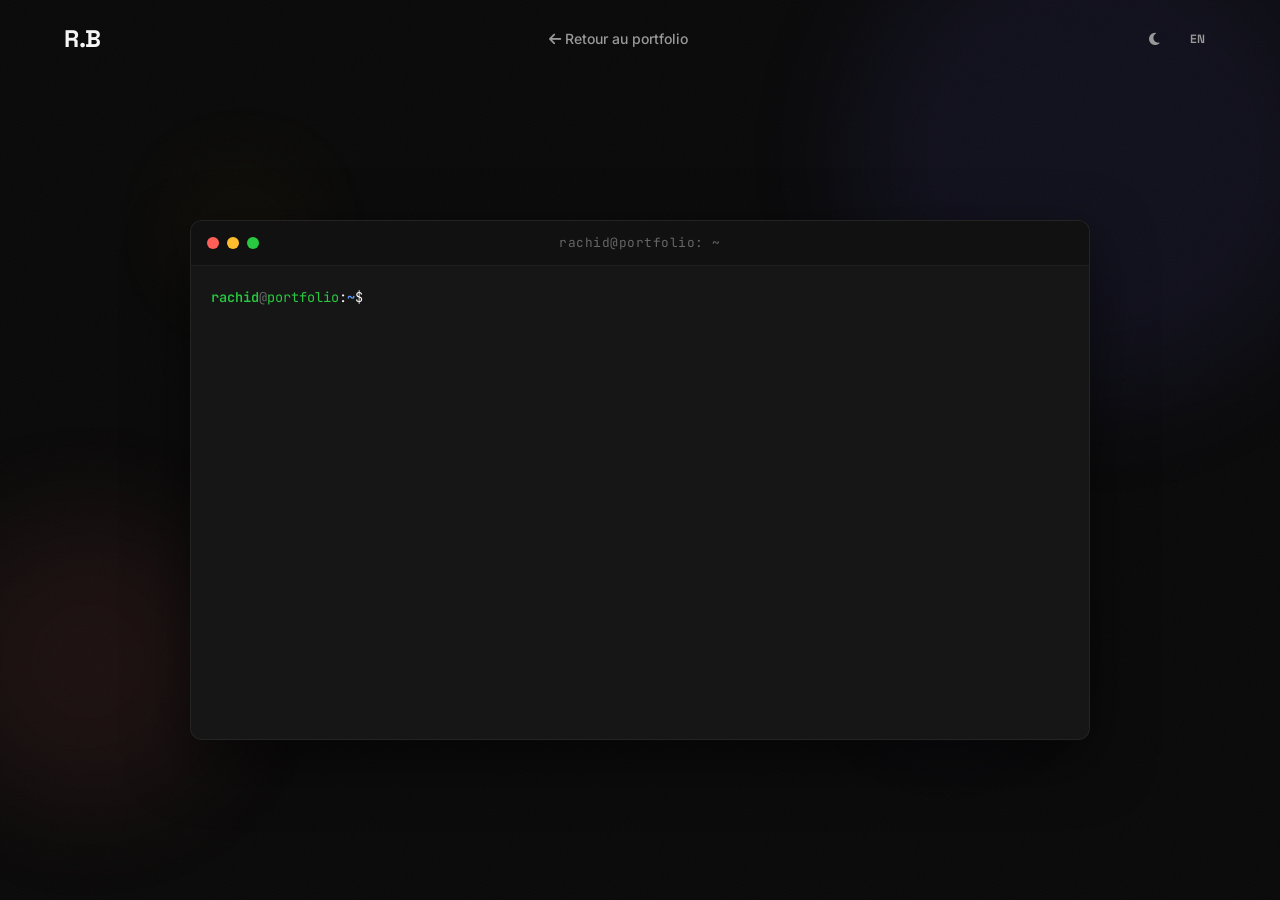
<file: terminal.html>
<!DOCTYPE html>
<html lang="fr" data-theme="dark">
<head>
  <meta charset="UTF-8" />
  <meta name="viewport" content="width=device-width, initial-scale=1.0" />
  <script>
    (function() {
      var t = localStorage.getItem('theme');
      if (t) document.documentElement.setAttribute('data-theme', t);
    })();
  </script>
  <title>Rachid Benakmoume - Terminal</title>
  <meta name="description" content="Rachid Benakmoume - Interactive Terminal Portfolio" />

  <!-- Favicon -->
  <link rel="icon" type="image/svg+xml" href="assets/favicon.svg" />

  <!-- Fonts -->
  <link rel="preconnect" href="https://fonts.googleapis.com" />
  <link rel="preconnect" href="https://fonts.gstatic.com" crossorigin />
  <link href="https://fonts.googleapis.com/css2?family=Inter:wght@300;400;500;600;700&family=Space+Grotesk:wght@400;500;600;700&family=JetBrains+Mono:wght@400;500;600;700&display=swap" rel="stylesheet" />

  <!-- Icons -->
  <link href="https://cdnjs.cloudflare.com/ajax/libs/font-awesome/6.5.1/css/all.min.css" rel="stylesheet" />

  <!-- Styles -->
  <link href="css/main.css" rel="stylesheet" />
  <link href="css/terminal.css" rel="stylesheet" />

  <!-- Data -->
  <script src="js/projects.js"></script>
  <script src="js/translations.js"></script>
</head>
<body>

  <!-- Custom Cursor -->
  <div class="cursor-dot" id="cursorDot"></div>
  <div class="cursor-ring" id="cursorRing"></div>

  <!-- Preloader -->
  <div class="preloader" id="preloader">
    <div class="preloader-inner">
      <div class="preloader-name">R.B</div>
      <div class="preloader-bar">
        <div class="preloader-progress" id="preloaderProgress"></div>
      </div>
      <div class="preloader-counter" id="preloaderCounter">0%</div>
    </div>
  </div>

  <!-- Navigation -->
  <nav class="nav" id="nav">
    <div class="nav-inner">
      <a href="index.html" class="nav-logo">R.B</a>
      <div class="nav-links" id="navLinks">
        <a href="index.html" class="nav-link" data-i18n="terminal_back">
          <i class="fas fa-arrow-left"></i> Retour au portfolio
        </a>
      </div>
      <div class="nav-actions">
        <button class="nav-toggle-btn" id="themeToggle" aria-label="Toggle theme">
          <i class="fas fa-moon"></i>
        </button>
        <button class="nav-toggle-btn" id="langToggle" aria-label="Toggle language">
          <span class="lang-label">EN</span>
        </button>
      </div>
    </div>
  </nav>

  <!-- Terminal Background -->
  <div class="terminal-bg">
    <div class="hero-grain"></div>
    <div class="hero-shapes">
      <div class="shape shape-1"></div>
      <div class="shape shape-2"></div>
      <div class="shape shape-3"></div>
      <div class="shape shape-4"></div>
      <div class="shape shape-5"></div>
    </div>
  </div>

  <!-- Terminal Window -->
  <div class="terminal-wrapper">
    <div class="terminal-window">
      <div class="terminal-titlebar">
        <div class="terminal-dots">
          <span class="dot dot-red"></span>
          <span class="dot dot-yellow"></span>
          <span class="dot dot-green"></span>
        </div>
        <div class="terminal-title">rachid@portfolio: ~</div>
        <div class="terminal-titlebar-spacer"></div>
      </div>
      <div class="terminal-body" id="terminalBody">
        <div id="terminalOutput"></div>
        <div class="terminal-input-line">
          <span class="terminal-prompt">
            <span class="prompt-user">rachid</span><span class="prompt-at">@</span><span class="prompt-host">portfolio</span><span class="prompt-colon">:</span><span class="prompt-path">~</span><span class="prompt-dollar">$</span>
          </span>
          <input type="text" id="terminalInput" class="terminal-input" autofocus autocomplete="off" spellcheck="false" />
        </div>
      </div>
    </div>
  </div>

  <!-- GSAP & Plugins -->
  <script src="https://cdnjs.cloudflare.com/ajax/libs/gsap/3.12.5/gsap.min.js"></script>

  <!-- Terminal JS -->
  <script src="js/terminal.js"></script>
</body>
</html>
</file>
<file: css/main.css>
/* ============================================
   PORTFOLIO — Cinematic Design System
   ============================================ */

/* ---------- CSS Variables ---------- */
:root,
[data-theme="dark"] {
  --bg-primary: #0a0a0a;
  --bg-secondary: #111111;
  --bg-card: #161616;
  --bg-card-hover: #1c1c1c;
  --accent: #6c63ff;
  --accent-hover: #5a52d5;
  --accent-glow: rgba(108, 99, 255, 0.15);
  --text-primary: #f5f5f5;
  --text-secondary: #999999;
  --text-muted: #666666;
  --border: rgba(255, 255, 255, 0.06);
  --border-hover: rgba(255, 255, 255, 0.12);
  --glass: rgba(255, 255, 255, 0.02);
  --shadow: 0 4px 30px rgba(0, 0, 0, 0.4);
  --shadow-lg: 0 20px 60px rgba(0, 0, 0, 0.5);
  --nav-bg: rgba(10, 10, 10, 0.8);
  --grain-opacity: 0.03;
}

[data-theme="light"] {
  --bg-primary: #f8f8f8;
  --bg-secondary: #ffffff;
  --bg-card: #ffffff;
  --bg-card-hover: #f0f0f0;
  --accent: #6c63ff;
  --accent-hover: #5a52d5;
  --accent-glow: rgba(108, 99, 255, 0.1);
  --text-primary: #1a1a1a;
  --text-secondary: #666666;
  --text-muted: #999999;
  --border: rgba(0, 0, 0, 0.06);
  --border-hover: rgba(0, 0, 0, 0.12);
  --glass: rgba(0, 0, 0, 0.02);
  --shadow: 0 4px 30px rgba(0, 0, 0, 0.08);
  --shadow-lg: 0 20px 60px rgba(0, 0, 0, 0.1);
  --nav-bg: rgba(248, 248, 248, 0.85);
  --grain-opacity: 0.02;
}

/* ---------- Reset ---------- */
*,
*::before,
*::after {
  margin: 0;
  padding: 0;
  box-sizing: border-box;
}

html {
  scroll-behavior: auto;
  -webkit-font-smoothing: antialiased;
  -moz-osx-font-smoothing: grayscale;
  overflow-x: hidden;
}

body {
  font-family: 'Inter', -apple-system, BlinkMacSystemFont, sans-serif;
  background: var(--bg-primary);
  color: var(--text-primary);
  line-height: 1.6;
  overflow-x: hidden;
  width: 100%;
  max-width: 100vw;
  transition: background 0.4s ease, color 0.4s ease;
}

a {
  text-decoration: none;
  color: inherit;
}

ul {
  list-style: none;
}

img {
  max-width: 100%;
  display: block;
}

button {
  background: none;
  border: none;
  font-family: inherit;
  color: inherit;
}

input,
textarea {
  font-family: inherit;
}

::selection {
  background: var(--accent);
  color: #fff;
}

/* ---------- Custom Cursor ---------- */
.cursor-dot {
  position: fixed;
  top: 0;
  left: 0;
  width: 6px;
  height: 6px;
  background: var(--accent);
  border-radius: 50%;
  pointer-events: none;
  z-index: 99999;
  transform: translate(-50%, -50%);
  transition: width 0.2s ease, height 0.2s ease, background 0.2s ease, opacity 0.2s ease;
  opacity: 0;
}

.cursor-ring {
  position: fixed;
  top: 0;
  left: 0;
  width: 36px;
  height: 36px;
  border: 1.5px solid var(--accent);
  border-radius: 50%;
  pointer-events: none;
  z-index: 99998;
  transform: translate(-50%, -50%);
  transition: width 0.25s ease, height 0.25s ease, border-color 0.2s ease, opacity 0.3s ease;
  opacity: 0;
}

.cursor-dot.visible,
.cursor-ring.visible {
  opacity: 1;
}

.cursor-dot.hovering {
  width: 12px;
  height: 12px;
  background: var(--accent);
  mix-blend-mode: normal;
}

.cursor-ring.hovering {
  width: 50px;
  height: 50px;
  border-color: var(--accent);
  opacity: 0.4;
}

.cursor-dot.clicking {
  width: 4px;
  height: 4px;
}

.cursor-ring.clicking {
  width: 28px;
  height: 28px;
}

@media (pointer: coarse),
(max-width: 768px) {

  .cursor-dot,
  .cursor-ring {
    display: none !important;
  }
}

/* ---------- Page Transition ---------- */
.page-transition {
  position: fixed;
  inset: 0;
  z-index: 99997;
  pointer-events: none;
  display: flex;
  align-items: center;
  justify-content: center;
}

.page-transition-inner {
  position: absolute;
  inset: 0;
  background: var(--bg-primary);
  transform: scaleY(0);
  transform-origin: bottom;
}

.page-transition-text {
  position: absolute;
  top: 50%;
  left: 50%;
  transform: translate(-50%, -50%);
  font-family: 'Space Grotesk', sans-serif;
  font-size: 2.5rem;
  font-weight: 700;
  color: var(--accent);
  opacity: 0;
  letter-spacing: -0.02em;
}

/* Page enter animation (arriving on page) */
.page-transition.entering .page-transition-inner {
  animation: ptSlideUp 0.6s cubic-bezier(0.76, 0, 0.24, 1) forwards;
}

.page-transition.entering .page-transition-text {
  animation: ptTextFade 0.6s ease 0.1s forwards;
}

@keyframes ptSlideUp {
  0% {
    transform: scaleY(1);
    transform-origin: top;
  }

  100% {
    transform: scaleY(0);
    transform-origin: top;
  }
}

@keyframes ptTextFade {
  0% {
    opacity: 1;
  }

  100% {
    opacity: 0;
  }
}

/* ---------- Typing Cursor ---------- */
.hero-typing-cursor {
  display: inline-block;
  width: 3px;
  height: 1em;
  background: var(--accent);
  margin-left: 4px;
  vertical-align: text-bottom;
  animation: heroTypingBlink 0.7s step-end infinite;
}

@keyframes heroTypingBlink {

  0%,
  100% {
    opacity: 1;
  }

  50% {
    opacity: 0;
  }
}

/* ---------- Konami Easter Egg ---------- */
.konami-overlay {
  position: fixed;
  inset: 0;
  z-index: 99990;
  background: rgba(0, 0, 0, 0.85);
  display: flex;
  align-items: center;
  justify-content: center;
  flex-direction: column;
  opacity: 0;
  pointer-events: none;
  transition: opacity 0.4s ease;
  backdrop-filter: blur(10px);
}

.konami-overlay.active {
  opacity: 1;
  pointer-events: auto;
}

.konami-content {
  text-align: center;
  transform: scale(0.8);
  transition: transform 0.5s cubic-bezier(0.16, 1, 0.3, 1);
}

.konami-overlay.active .konami-content {
  transform: scale(1);
}

.konami-title {
  font-family: 'Space Grotesk', sans-serif;
  font-size: 3rem;
  font-weight: 700;
  color: var(--accent);
  margin-bottom: 1rem;
}

.konami-subtitle {
  font-size: 1.2rem;
  color: var(--text-secondary);
  margin-bottom: 2rem;
}

.konami-gif {
  max-width: 220px;
  max-height: 220px;
  border-radius: 12px;
  margin-bottom: 1.5rem;
  position: relative;
  left: 180px;
}

.konami-close {
  padding: 10px 24px;
  border: 1px solid var(--accent);
  border-radius: 8px;
  color: var(--accent);
  font-family: 'Space Grotesk', sans-serif;
  font-size: 0.9rem;
  cursor: pointer;
  transition: all 0.3s ease;
}

.konami-close:hover {
  background: var(--accent);
  color: #fff;
}

/* Confetti */
.confetti {
  position: fixed;
  width: 10px;
  height: 10px;
  z-index: 99991;
  pointer-events: none;
  border-radius: 2px;
}

@media (max-width: 768px) {
  .konami-title {
    font-size: 2rem;
  }

  .konami-ascii {
    font-size: 0.45rem;
  }
}

/* ---------- Container ---------- */
.container {
  max-width: 1200px;
  margin: 0 auto;
  padding: 0 24px;
}

/* ---------- Preloader ---------- */
.preloader {
  position: fixed;
  inset: 0;
  background: var(--bg-primary);
  z-index: 9998;
  display: flex;
  align-items: center;
  justify-content: center;
  transition: opacity 0.8s cubic-bezier(0.16, 1, 0.3, 1);
}

.preloader-inner {
  text-align: center;
}

.preloader-name {
  font-family: 'Space Grotesk', sans-serif;
  font-size: 3rem;
  font-weight: 700;
  color: var(--text-primary);
  margin-bottom: 2rem;
  letter-spacing: -0.02em;
}

.preloader-bar {
  width: 200px;
  height: 2px;
  background: var(--border);
  border-radius: 2px;
  overflow: hidden;
  margin: 0 auto 1rem;
}

.preloader-progress {
  width: 0%;
  height: 100%;
  background: var(--accent);
  border-radius: 2px;
  transition: width 0.1s linear;
}

.preloader-counter {
  font-family: 'Space Grotesk', sans-serif;
  font-size: 0.875rem;
  color: var(--text-muted);
  font-variant-numeric: tabular-nums;
}

/* ---------- Navigation ---------- */
.nav {
  position: fixed;
  top: 0;
  left: 0;
  right: 0;
  z-index: 1000;
  padding: 1.25rem 0;
  transition: all 0.4s ease;
}

.nav.scrolled {
  background: var(--nav-bg);
  backdrop-filter: blur(20px);
  -webkit-backdrop-filter: blur(20px);
  border-bottom: 1px solid var(--border);
  padding: 0.75rem 0;
}

.nav-inner {
  max-width: 1200px;
  margin: 0 auto;
  padding: 0 24px;
  display: flex;
  align-items: center;
  justify-content: space-between;
}

.nav-logo {
  font-family: 'Space Grotesk', sans-serif;
  font-size: 1.5rem;
  font-weight: 700;
  color: var(--text-primary);
  letter-spacing: -0.02em;
  transition: color 0.3s;
}

.nav-logo:hover {
  color: var(--accent);
}

.nav-links {
  display: flex;
  gap: 2rem;
}

.nav-link {
  font-size: 0.875rem;
  font-weight: 500;
  color: var(--text-secondary);
  transition: color 0.3s;
  position: relative;
}

.nav-link::after {
  content: '';
  position: absolute;
  bottom: -4px;
  left: 0;
  width: 0;
  height: 2px;
  background: var(--accent);
  transition: width 0.3s ease;
}

.nav-link:hover,
.nav-link.active {
  color: var(--text-primary);
}

.nav-link:hover::after,
.nav-link.active::after {
  width: 100%;
}

.nav-actions {
  display: flex;
  align-items: center;
  gap: 0.5rem;
}

.btn-terminal {
  display: flex;
  align-items: center;
  gap: 6px;
  padding: 6px 14px;
  border-radius: 8px;
  font-size: 0.8rem;
  font-weight: 500;
  color: var(--accent);
  border: 1px solid var(--accent);
  transition: all 0.3s ease;
  cursor: pointer;
  text-decoration: none;
  font-family: 'Space Grotesk', sans-serif;
}

.btn-terminal:hover {
  background: var(--accent);
  color: #fff;
  box-shadow: 0 0 20px var(--accent-glow);
}

.btn-terminal i {
  font-size: 0.75rem;
}

@media (max-width: 768px) {
  .btn-terminal span {
    display: none;
  }

  .btn-terminal {
    padding: 6px 10px;
  }
}

.nav-toggle-btn {
  width: 36px;
  height: 36px;
  display: flex;
  align-items: center;
  justify-content: center;
  border-radius: 8px;
  color: var(--text-secondary);
  transition: all 0.3s;
  font-size: 0.875rem;
  cursor: pointer;
}

.nav-toggle-btn:hover {
  color: var(--text-primary);
  background: var(--glass);
}

.lang-label {
  font-family: 'Space Grotesk', sans-serif;
  font-weight: 600;
  font-size: 0.75rem;
  letter-spacing: 0.05em;
}

.nav-hamburger {
  display: none;
  flex-direction: column;
  gap: 5px;
  width: 24px;
  padding: 4px 0;
  cursor: pointer;
}

.nav-hamburger span {
  display: block;
  width: 100%;
  height: 2px;
  background: var(--text-primary);
  border-radius: 2px;
  transition: all 0.3s;
  transform-origin: center;
}

.nav-hamburger.active span:nth-child(1) {
  transform: rotate(45deg) translate(5px, 5px);
}

.nav-hamburger.active span:nth-child(2) {
  opacity: 0;
}

.nav-hamburger.active span:nth-child(3) {
  transform: rotate(-45deg) translate(5px, -5px);
}

/* Mobile Menu */
.mobile-menu {
  position: fixed;
  inset: 0;
  background: var(--bg-primary);
  z-index: 999;
  display: flex;
  align-items: center;
  justify-content: center;
  opacity: 0;
  visibility: hidden;
  transition: all 0.4s ease;
}

.mobile-menu.active {
  opacity: 1;
  visibility: visible;
}

.mobile-menu-links {
  display: flex;
  flex-direction: column;
  align-items: center;
  gap: 2rem;
}

.mobile-link {
  font-family: 'Space Grotesk', sans-serif;
  font-size: 2rem;
  font-weight: 600;
  color: var(--text-secondary);
  transition: color 0.3s, transform 0.4s, opacity 0.4s;
  transform: translateY(20px);
  opacity: 0;
}

.mobile-menu.active .mobile-link {
  transform: translateY(0);
  opacity: 1;
}

.mobile-link:hover {
  color: var(--accent);
}

.mobile-menu.active .mobile-link:nth-child(1) {
  transition-delay: 0.1s;
}

.mobile-menu.active .mobile-link:nth-child(2) {
  transition-delay: 0.15s;
}

.mobile-menu.active .mobile-link:nth-child(3) {
  transition-delay: 0.2s;
}

.mobile-menu.active .mobile-link:nth-child(4) {
  transition-delay: 0.25s;
}

.mobile-menu.active .mobile-link:nth-child(5) {
  transition-delay: 0.3s;
}

.mobile-menu.active .mobile-link:nth-child(6) {
  transition-delay: 0.35s;
}

/* ---------- HERO ---------- */
.hero {
  position: relative;
  min-height: 100vh;
  display: flex;
  align-items: center;
  overflow: hidden;
}

.hero-bg {
  position: absolute;
  inset: 0;
  z-index: 0;
}

.hero-grain {
  position: absolute;
  inset: 0;
  opacity: var(--grain-opacity);
  background-image: url("data:image/svg+xml,%3Csvg viewBox='0 0 256 256' xmlns='http://www.w3.org/2000/svg'%3E%3Cfilter id='noise'%3E%3CfeTurbulence type='fractalNoise' baseFrequency='0.9' numOctaves='4' stitchTiles='stitch'/%3E%3C/filter%3E%3Crect width='100%25' height='100%25' filter='url(%23noise)'/%3E%3C/svg%3E");
  background-repeat: repeat;
  background-size: 256px;
  pointer-events: none;
  z-index: 1;
}

.hero-shapes {
  position: absolute;
  inset: 0;
  z-index: 0;
}

.shape {
  position: absolute;
  border-radius: 50%;
  opacity: 0.08;
  filter: blur(60px);
}

.shape-1 {
  width: 500px;
  height: 500px;
  background: var(--accent);
  top: -10%;
  right: -5%;
}

.shape-2 {
  width: 300px;
  height: 300px;
  background: #ff6b6b;
  bottom: 10%;
  left: -5%;
}

.shape-3 {
  width: 200px;
  height: 200px;
  background: #4ecdc4;
  top: 50%;
  left: 40%;
}

.shape-4 {
  width: 150px;
  height: 150px;
  background: var(--accent);
  bottom: 20%;
  right: 20%;
}

.shape-5 {
  width: 100px;
  height: 100px;
  background: #f9ca24;
  top: 20%;
  left: 15%;
}

.hero-content {
  position: relative;
  z-index: 2;
  padding-top: 100px;
}

.hero-tag {
  font-size: 0.875rem;
  font-weight: 500;
  color: var(--accent);
  margin-bottom: 1rem;
  letter-spacing: 0.1em;
  text-transform: uppercase;
  opacity: 0;
  transform: translateY(30px);
}

.hero-name {
  font-family: 'Space Grotesk', sans-serif;
  font-size: clamp(3rem, 8vw, 6rem);
  font-weight: 700;
  line-height: 1.05;
  letter-spacing: -0.03em;
  margin-bottom: 1.5rem;
}

.hero-name-line {
  display: block;
  overflow: hidden;
  opacity: 0;
  transform: translateY(40px);
}

.accent-dot {
  color: var(--accent);
}

.hero-title {
  font-size: clamp(1.125rem, 2.5vw, 1.5rem);
  font-weight: 400;
  color: var(--text-secondary);
  margin-bottom: 0.75rem;
  opacity: 0;
  transform: translateY(20px);
}

.hero-desc {
  font-size: 0.9375rem;
  color: var(--text-muted);
  margin-bottom: 2.5rem;
  opacity: 0;
  transform: translateY(15px);
}

.hero-buttons {
  display: flex;
  gap: 1rem;
  flex-wrap: wrap;
  opacity: 0;
  transform: translateY(20px);
}

/* Buttons */
.btn-primary {
  display: inline-flex;
  align-items: center;
  gap: 0.75rem;
  padding: 0.875rem 1.75rem;
  background: var(--accent);
  color: #fff;
  font-size: 0.875rem;
  font-weight: 600;
  border-radius: 8px;
  transition: all 0.3s;
  border: none;
  cursor: pointer;
}

.btn-primary:hover {
  background: var(--accent-hover);
  transform: translateY(-2px);
  box-shadow: 0 8px 30px var(--accent-glow);
}

.btn-primary i {
  font-size: 0.75rem;
  transition: transform 0.3s;
}

.btn-primary:hover i {
  transform: translateX(4px);
}

.btn-outline {
  display: inline-flex;
  align-items: center;
  gap: 0.75rem;
  padding: 0.875rem 1.75rem;
  background: transparent;
  color: var(--text-primary);
  font-size: 0.875rem;
  font-weight: 600;
  border-radius: 8px;
  border: 1px solid var(--border);
  transition: all 0.3s;
  cursor: pointer;
}

.btn-outline:hover {
  border-color: var(--accent);
  color: var(--accent);
  transform: translateY(-2px);
}

/* Scroll indicator */
.hero-scroll {
  position: absolute;
  bottom: 2rem;
  left: 50%;
  transform: translateX(-50%);
  display: flex;
  flex-direction: column;
  align-items: center;
  gap: 0.75rem;
  opacity: 0;
  z-index: 2;
}

.scroll-line {
  width: 1px;
  height: 60px;
  background: linear-gradient(to bottom, var(--accent), transparent);
  animation: scrollPulse 2s ease-in-out infinite;
}

@keyframes scrollPulse {

  0%,
  100% {
    opacity: 0.3;
    transform: scaleY(0.5);
  }

  50% {
    opacity: 1;
    transform: scaleY(1);
  }
}

.hero-scroll span {
  font-size: 0.6875rem;
  color: var(--text-muted);
  text-transform: uppercase;
  letter-spacing: 0.2em;
}

/* ---------- SECTIONS (Common) ---------- */
.section {
  padding: 8rem 0;
  position: relative;
}

.section-header {
  margin-bottom: 4rem;
}

.section-tag {
  font-family: 'Space Grotesk', sans-serif;
  font-size: 0.8125rem;
  font-weight: 500;
  color: var(--accent);
  text-transform: uppercase;
  letter-spacing: 0.15em;
  display: block;
  margin-bottom: 0.75rem;
}

.section-title {
  font-family: 'Space Grotesk', sans-serif;
  font-size: clamp(2rem, 4vw, 3rem);
  font-weight: 700;
  letter-spacing: -0.02em;
}

/* ---------- ABOUT SECTION ---------- */
.about-layout {
  display: grid;
  grid-template-columns: 1.2fr 1fr;
  gap: 3rem;
  align-items: start;
}

.about-bio p {
  font-size: 1rem;
  color: var(--text-secondary);
  line-height: 1.8;
  margin-bottom: 1.25rem;
}

.about-bio p:last-child {
  margin-bottom: 0;
}

.about-stats {
  display: flex;
  gap: 2rem;
  margin-top: 2.5rem;
  padding-top: 2rem;
  border-top: 1px solid var(--border);
}

.about-stat-item {
  display: flex;
  flex-direction: column;
  align-items: center;
  text-align: center;
}

.stat-number {
  font-family: 'Space Grotesk', sans-serif;
  font-size: 2.5rem;
  font-weight: 700;
  color: var(--accent);
  line-height: 1;
  margin-bottom: 0.5rem;
}

.stat-label {
  font-size: 0.8125rem;
  color: var(--text-muted);
  text-transform: uppercase;
  letter-spacing: 0.1em;
}

.about-location {
  display: flex;
  align-items: center;
  gap: 0.75rem;
  font-size: 0.875rem;
  color: var(--text-secondary);
  margin-top: 1.5rem;
}

.about-location i {
  color: var(--accent);
  font-size: 1.125rem;
}

.about-tech-card {
  background: var(--bg-card);
  border: 1px solid var(--border);
  border-radius: 16px;
  padding: 2rem;
  transition: all 0.4s ease;
}

.about-tech-card:hover {
  border-color: var(--border-hover);
  background: var(--bg-card-hover);
}

.about-tech-card h3 {
  font-family: 'Space Grotesk', sans-serif;
  font-size: 1.125rem;
  font-weight: 600;
  margin-bottom: 1.5rem;
}

.tech-list {
  display: grid;
  grid-template-columns: repeat(2, 1fr);
  gap: 0.75rem;
}

.tech-item {
  display: flex;
  flex-direction: column;
  align-items: center;
  gap: 0.5rem;
  padding: 1rem 0.5rem;
  border-radius: 10px;
  background: var(--glass);
  border: 1px solid var(--border);
  transition: all 0.3s;
}

.tech-item:hover {
  border-color: var(--accent);
  background: var(--accent-glow);
  transform: translateY(-2px);
}

.tech-item i {
  font-size: 1.25rem;
  color: var(--accent);
}

.tech-item span {
  font-size: 0.75rem;
  color: var(--text-secondary);
  text-align: center;
}

/* ---------- TIMELINE (Experience) ---------- */
.timeline {
  position: relative;
  max-width: 800px;
  margin: 0 auto;
  padding-left: 3rem;
}

.timeline-line {
  position: absolute;
  left: 0;
  top: 0;
  bottom: 0;
  width: 2px;
  background: var(--border);
}

.timeline-item {
  position: relative;
  margin-bottom: 3rem;
}

.timeline-item:last-child {
  margin-bottom: 0;
}

.timeline-dot {
  position: absolute;
  left: -3rem;
  top: 0.25rem;
  width: 12px;
  height: 12px;
  background: var(--accent);
  border-radius: 50%;
  transform: translateX(-5px);
  box-shadow: 0 0 0 4px var(--bg-primary), 0 0 0 6px var(--accent);
  transition: box-shadow 0.4s ease;
}

.timeline-card {
  background: var(--bg-card);
  border: 1px solid var(--border);
  border-radius: 16px;
  padding: 2rem;
  transition: all 0.4s ease;
}

.timeline-card:hover {
  border-color: var(--border-hover);
  transform: translateY(-2px);
}

.timeline-date {
  font-family: 'Space Grotesk', sans-serif;
  font-size: 0.8125rem;
  font-weight: 500;
  color: var(--accent);
  margin-bottom: 0.5rem;
}

.timeline-role {
  font-family: 'Space Grotesk', sans-serif;
  font-size: 1.25rem;
  font-weight: 600;
  margin-bottom: 0.25rem;
}

.timeline-company {
  font-size: 0.9375rem;
  color: var(--text-secondary);
  font-weight: 400;
  margin-bottom: 1rem;
}

.timeline-desc {
  font-size: 0.875rem;
  color: var(--text-secondary);
  margin-bottom: 1rem;
}

.timeline-points {
  margin-bottom: 1.25rem;
}

.timeline-points li {
  font-size: 0.8125rem;
  color: var(--text-secondary);
  padding-left: 1.25rem;
  position: relative;
  margin-bottom: 0.5rem;
  line-height: 1.5;
}

.timeline-points li::before {
  content: '';
  position: absolute;
  left: 0;
  top: 0.5em;
  width: 5px;
  height: 5px;
  border-radius: 50%;
  background: var(--accent);
}

.timeline-tags {
  display: flex;
  flex-wrap: wrap;
  gap: 0.5rem;
}

.timeline-tags span {
  font-size: 0.6875rem;
  padding: 0.3rem 0.75rem;
  background: var(--accent-glow);
  color: var(--accent);
  border-radius: 20px;
  font-weight: 500;
}

/* ---------- PROJECTS ---------- */
.projects-grid {
  display: flex;
  flex-direction: column;
  gap: 6rem;
}

.project-card {
  display: grid;
  grid-template-columns: 1.2fr 1fr;
  gap: 3rem;
  align-items: center;
}

.project-card:nth-child(even) {
  direction: rtl;
}

.project-card:nth-child(even)>* {
  direction: ltr;
}

.project-image {
  position: relative;
  border-radius: 16px;
  overflow: hidden;
  background: var(--bg-card);
  border: 1px solid var(--border);
  cursor: pointer;
  aspect-ratio: 16 / 10;
}

.project-image img {
  width: 100%;
  height: 100%;
  object-fit: cover;
  transition: transform 0.6s ease;
}

.project-image:hover img {
  transform: scale(1.05);
}

.project-image-overlay {
  position: absolute;
  inset: 0;
  background: linear-gradient(to top, rgba(0, 0, 0, 0.6), transparent);
  opacity: 0;
  transition: opacity 0.3s;
  display: flex;
  align-items: flex-end;
  justify-content: center;
  padding: 1.5rem;
}

.project-image:hover .project-image-overlay {
  opacity: 1;
}

.project-gallery-btn {
  font-size: 0.8125rem;
  font-weight: 500;
  color: #fff;
  display: flex;
  align-items: center;
  gap: 0.5rem;
  padding: 0.5rem 1rem;
  background: rgba(255, 255, 255, 0.15);
  backdrop-filter: blur(10px);
  border-radius: 8px;
  border: 1px solid rgba(255, 255, 255, 0.2);
  cursor: pointer;
  transition: background 0.3s;
}

.project-gallery-btn:hover {
  background: rgba(255, 255, 255, 0.25);
}

.project-image-count {
  position: absolute;
  top: 1rem;
  right: 1rem;
  font-size: 0.6875rem;
  font-weight: 600;
  padding: 0.3rem 0.6rem;
  background: rgba(0, 0, 0, 0.6);
  color: #fff;
  border-radius: 6px;
  backdrop-filter: blur(8px);
}

.project-info {
  padding: 1rem 0;
}

.project-meta {
  display: flex;
  align-items: center;
  gap: 0.75rem;
  margin-bottom: 0.75rem;
  flex-wrap: wrap;
}

.project-number {
  font-family: 'Space Grotesk', sans-serif;
  font-size: 0.75rem;
  font-weight: 600;
  color: var(--accent);
  letter-spacing: 0.1em;
}

.project-category {
  font-family: 'JetBrains Mono', 'SF Mono', Consolas, monospace;
  font-size: 0.65rem;
  font-weight: 600;
  letter-spacing: 0.15em;
  text-transform: uppercase;
  padding: 0.25rem 0.6rem;
  border-radius: 3px;
  border: 1px solid currentColor;
  line-height: 1;
}

.project-category-internship {
  color: #a78bfa;
  background: rgba(167, 139, 250, 0.1);
}

.project-category-academic {
  color: #cbd5e1;
  background: rgba(203, 213, 225, 0.1);
}

.project-category-personal {
  color: #fbbf24;
  background: rgba(251, 191, 36, 0.1);
}

.project-title {
  font-family: 'Space Grotesk', sans-serif;
  font-size: 1.5rem;
  font-weight: 700;
  margin-bottom: 1rem;
  letter-spacing: -0.01em;
}

.project-desc {
  font-size: 0.875rem;
  color: var(--text-secondary);
  line-height: 1.7;
  margin-bottom: 1.25rem;
}

.project-outcomes {
  list-style: none;
  padding: 0;
  margin: 0 0 1.25rem;
  display: flex;
  flex-direction: column;
  gap: 0.5rem;
}

.project-outcomes li {
  position: relative;
  padding-left: 1.25rem;
  font-size: 0.85rem;
  line-height: 1.55;
  color: var(--text-primary);
}

.project-outcomes li::before {
  content: "→";
  position: absolute;
  left: 0;
  top: 0;
  color: var(--accent);
  font-weight: 700;
}

.project-tags {
  display: flex;
  flex-wrap: wrap;
  gap: 0.5rem;
  margin-bottom: 1.5rem;
}

.project-tags span {
  font-size: 0.6875rem;
  padding: 0.35rem 0.85rem;
  background: var(--accent-glow);
  color: var(--accent);
  border-radius: 20px;
  font-weight: 500;
}

.project-actions {
  display: flex;
  flex-wrap: wrap;
  gap: 0.5rem;
}

.project-action {
  display: inline-flex;
  align-items: center;
  gap: 0.5rem;
  font-size: 0.8125rem;
  font-weight: 600;
  text-decoration: none;
  padding: 0.55rem 1rem;
  border-radius: 6px;
  border: 1px solid var(--border);
  color: var(--text-primary);
  background: transparent;
  transition: border-color 0.2s, background 0.2s, transform 0.15s;
}

.project-action:hover {
  border-color: var(--accent);
  background: var(--accent-glow);
  transform: translateY(-1px);
}

.project-action-primary {
  border-color: var(--accent);
  color: var(--accent);
}

.project-action-primary:hover {
  background: var(--accent);
  color: white;
}

/* ---------- LIGHTBOX ---------- */
.lightbox {
  position: fixed;
  inset: 0;
  background: rgba(0, 0, 0, 0.95);
  z-index: 9997;
  display: flex;
  align-items: center;
  justify-content: center;
  opacity: 0;
  visibility: hidden;
  transition: all 0.3s ease;
}

.lightbox.active {
  opacity: 1;
  visibility: visible;
}

.lightbox-close {
  position: absolute;
  top: 1.5rem;
  right: 1.5rem;
  width: 48px;
  height: 48px;
  display: flex;
  align-items: center;
  justify-content: center;
  color: #fff;
  font-size: 1.25rem;
  border-radius: 50%;
  background: rgba(255, 255, 255, 0.1);
  transition: background 0.3s;
  z-index: 3;
  cursor: pointer;
}

.lightbox-close:hover {
  background: rgba(255, 255, 255, 0.2);
}

.lightbox-content {
  display: flex;
  align-items: center;
  justify-content: center;
  max-width: 90vw;
  max-height: 85vh;
}

.lightbox-img-wrapper {
  display: flex;
  align-items: center;
  justify-content: center;
  max-height: 80vh;
}

.lightbox-img {
  max-width: 80vw;
  max-height: 80vh;
  object-fit: contain;
  border-radius: 8px;
  transition: opacity 0.3s;
}

.lightbox-nav {
  position: absolute;
  top: 50%;
  transform: translateY(-50%);
  width: 48px;
  height: 48px;
  display: flex;
  align-items: center;
  justify-content: center;
  color: #fff;
  font-size: 1rem;
  border-radius: 50%;
  background: rgba(255, 255, 255, 0.1);
  transition: background 0.3s;
  cursor: pointer;
  z-index: 1;
}

.lightbox-prev {
  left: 1.5rem;
}

.lightbox-next {
  right: 1.5rem;
}

.lightbox-nav:hover {
  background: rgba(255, 255, 255, 0.2);
}

.lightbox-counter {
  position: absolute;
  bottom: 1.5rem;
  left: 50%;
  transform: translateX(-50%);
  font-size: 0.8125rem;
  color: rgba(255, 255, 255, 0.6);
  font-variant-numeric: tabular-nums;
}

/* ---------- EDUCATION ---------- */
.edu-grid {
  display: grid;
  grid-template-columns: repeat(auto-fit, minmax(320px, 1fr));
  gap: 1.5rem;
}

.edu-card {
  background: var(--bg-card);
  border: 1px solid var(--border);
  border-radius: 16px;
  padding: 2rem;
  transition: all 0.4s ease;
  position: relative;
}

.edu-card:hover {
  border-color: var(--border-hover);
  transform: translateY(-4px);
}

.edu-icon {
  width: 44px;
  height: 44px;
  display: flex;
  align-items: center;
  justify-content: center;
  background: var(--accent-glow);
  color: var(--accent);
  border-radius: 10px;
  font-size: 1.125rem;
  margin-bottom: 1.25rem;
}

.edu-date {
  font-family: 'Space Grotesk', sans-serif;
  font-size: 0.8125rem;
  font-weight: 500;
  color: var(--accent);
  margin-bottom: 0.5rem;
}

.edu-title {
  font-family: 'Space Grotesk', sans-serif;
  font-size: 1.125rem;
  font-weight: 600;
  margin-bottom: 0.5rem;
}

.edu-location {
  font-size: 0.8125rem;
  color: var(--text-muted);
  margin-bottom: 1rem;
}

.edu-points li {
  font-size: 0.8125rem;
  color: var(--text-secondary);
  padding-left: 1.25rem;
  position: relative;
  margin-bottom: 0.4rem;
  line-height: 1.5;
}

.edu-points li::before {
  content: '';
  position: absolute;
  left: 0;
  top: 0.5em;
  width: 5px;
  height: 5px;
  border-radius: 50%;
  background: var(--accent);
}

.edu-desc {
  font-size: 0.8125rem;
  color: var(--text-secondary);
}

/* ---------- CONTACT ---------- */
.contact-grid {
  display: grid;
  grid-template-columns: 1fr 1.2fr;
  gap: 4rem;
  align-items: start;
}

.contact-intro {
  font-size: 1.125rem;
  color: var(--text-secondary);
  margin-bottom: 2.5rem;
  line-height: 1.7;
}

.contact-details {
  display: flex;
  flex-direction: column;
  gap: 1.25rem;
  margin-bottom: 2rem;
}

.contact-detail {
  display: flex;
  align-items: center;
  gap: 1rem;
  font-size: 0.875rem;
  color: var(--text-secondary);
  transition: color 0.3s;
}

a.contact-detail:hover {
  color: var(--accent);
}

.contact-detail i {
  width: 40px;
  height: 40px;
  display: flex;
  align-items: center;
  justify-content: center;
  background: var(--accent-glow);
  color: var(--accent);
  border-radius: 10px;
  font-size: 0.875rem;
  flex-shrink: 0;
}

.contact-socials {
  display: flex;
  gap: 0.75rem;
}

.social-link {
  width: 44px;
  height: 44px;
  display: flex;
  align-items: center;
  justify-content: center;
  background: var(--bg-card);
  border: 1px solid var(--border);
  border-radius: 10px;
  color: var(--text-secondary);
  font-size: 1rem;
  transition: all 0.3s;
}

.social-link:hover {
  border-color: var(--accent);
  color: var(--accent);
  transform: translateY(-2px);
}

/* Contact Form */
.contact-form {
  display: flex;
  flex-direction: column;
  gap: 1.5rem;
}

.form-row {
  display: grid;
  grid-template-columns: 1fr 1fr;
  gap: 1.5rem;
}

.form-group {
  position: relative;
}

.form-group input,
.form-group textarea {
  width: 100%;
  padding: 1.25rem 1rem 0.75rem;
  background: var(--bg-card);
  border: 1px solid var(--border);
  border-radius: 10px;
  color: var(--text-primary);
  font-size: 0.875rem;
  outline: none;
  transition: border-color 0.3s, background 0.3s;
  resize: none;
}

.form-group input:focus,
.form-group textarea:focus {
  border-color: var(--accent);
}

.form-group label {
  position: absolute;
  top: 50%;
  left: 1rem;
  transform: translateY(-50%);
  font-size: 0.875rem;
  color: var(--text-muted);
  pointer-events: none;
  transition: all 0.3s ease;
}

.form-group textarea~label {
  top: 1.25rem;
  transform: none;
}

.form-group input:focus~label,
.form-group input:not(:placeholder-shown)~label {
  top: 0.6rem;
  transform: none;
  font-size: 0.6875rem;
  color: var(--accent);
}

.form-group textarea:focus~label,
.form-group textarea:not(:placeholder-shown)~label {
  top: 0.4rem;
  font-size: 0.6875rem;
  color: var(--accent);
}

.form-group input::placeholder,
.form-group textarea::placeholder {
  color: transparent;
}

/* Honeypot — completely hidden from humans */
.form-honey {
  position: absolute;
  left: -9999px;
  top: -9999px;
  width: 0;
  height: 0;
  overflow: hidden;
  opacity: 0;
  pointer-events: none;
}

/* reCAPTCHA container */
.form-recaptcha {
  margin-bottom: 1rem;
}

.btn-submit {
  align-self: flex-start;
}

.btn-submit.loading {
  pointer-events: none;
  opacity: 0.7;
}

.btn-submit:disabled {
  pointer-events: none;
  opacity: 0.5;
}

/* ---------- FOOTER ---------- */
.footer {
  padding: 2rem 0;
  border-top: 1px solid var(--border);
}

.footer-inner {
  display: flex;
  align-items: center;
  justify-content: space-between;
}

.footer-text {
  font-size: 0.8125rem;
  color: var(--text-muted);
}

.footer-hint {
  color: var(--border-hover);
  cursor: default;
  font-size: 0.75rem;
  transition: color 0.3s ease;
}

.footer-hint:hover {
  color: var(--accent);
}

.back-to-top {
  width: 40px;
  height: 40px;
  display: flex;
  align-items: center;
  justify-content: center;
  background: var(--bg-card);
  border: 1px solid var(--border);
  border-radius: 10px;
  color: var(--text-secondary);
  font-size: 0.875rem;
  transition: all 0.3s;
  cursor: pointer;
}

.back-to-top:hover {
  border-color: var(--accent);
  color: var(--accent);
  transform: translateY(-2px);
}

/* ---------- RESPONSIVE ---------- */
@media (max-width: 1024px) {
  .bento-grid {
    grid-template-columns: repeat(2, 1fr);
  }

  .bento-tech {
    grid-column: span 2;
  }

  .project-card {
    grid-template-columns: 1fr;
    gap: 1.5rem;
  }

  .project-card:nth-child(even) {
    direction: ltr;
  }

  .contact-grid {
    grid-template-columns: 1fr;
    gap: 3rem;
  }

  .projects-grid {
    gap: 4rem;
  }
}

@media (max-width: 768px) {
  .nav-links {
    display: none;
  }

  .nav-hamburger {
    display: flex;
  }

  .section {
    padding: 5rem 0;
  }

  .section-header {
    margin-bottom: 3rem;
  }

  .about-layout {
    grid-template-columns: 1fr;
    gap: 2rem;
  }

  .tech-list {
    grid-template-columns: repeat(4, 1fr);
  }

  .timeline {
    padding-left: 2rem;
  }

  .timeline-dot {
    left: -2rem;
  }

  .edu-grid {
    grid-template-columns: 1fr;
  }

  .form-row {
    grid-template-columns: 1fr;
  }

}

@media (max-width: 480px) {
  .container {
    padding: 0 16px;
  }

  .hero-name {
    font-size: 2.5rem;
  }

  .hero-buttons {
    flex-direction: column;
  }

  .hero-buttons .btn-primary,
  .hero-buttons .btn-outline {
    width: 100%;
    justify-content: center;
  }

  .about-stats {
    gap: 1.5rem;
  }

  .tech-list {
    grid-template-columns: repeat(2, 1fr);
  }

  .stat-number {
    font-size: 2rem;
  }

  .timeline-card {
    padding: 1.5rem;
  }

  .project-title {
    font-size: 1.25rem;
  }

  .lightbox-img {
    max-width: 80vw;
  }

  .lightbox-nav {
    width: 36px;
    height: 36px;
  }

  .lightbox-prev {
    left: 0.5rem;
  }

  .lightbox-next {
    right: 0.5rem;
  }
}

/* ---------- ANIMATIONS & EFFECTS ---------- */

/* Split char animation */
.split-char {
  display: inline-block;
  will-change: transform, opacity;
}

/* Card glow effect */
.card-glow {
  position: absolute;
  width: 300px;
  height: 300px;
  border-radius: 50%;
  background: radial-gradient(circle, var(--accent-glow) 0%, transparent 70%);
  pointer-events: none;
  transform: translate(-50%, -50%);
  opacity: 0;
  transition: opacity 0.3s ease;
  z-index: 0;
  clip-path: inset(0 0 0 0 round 16px);
}

/* Ensure card content stays above glow */
.about-tech-card>*:not(.card-glow),
.timeline-card>*:not(.card-glow),
.edu-card>*:not(.card-glow) {
  position: relative;
  z-index: 1;
}

/* 3D perspective for tilt */
.project-card,
.edu-card,
.timeline-card,
.about-tech-card {
  perspective: 800px;
}

/* Smooth transitions for magnetic buttons */
.btn-primary,
.btn-outline,
.social-link,
.back-to-top {
  will-change: transform;
}

/* Accent dot pulse animation */
.accent-dot {
  display: inline-block;
  animation: dotPulse 2s ease-in-out infinite;
}

@keyframes dotPulse {

  0%,
  100% {
    opacity: 1;
    transform: scale(1);
  }

  50% {
    opacity: 0.6;
    transform: scale(1.3);
  }
}

/* Timeline dot glow */
.timeline-dot {
  box-shadow: 0 0 0 0 var(--accent-glow);
  animation: dotGlow 2s ease-in-out infinite;
}

@keyframes dotGlow {

  0%,
  100% {
    box-shadow: 0 0 0 0 var(--accent-glow);
  }

  50% {
    box-shadow: 0 0 0 8px transparent;
  }
}

/* Scroll indicator bounce */
.hero-scroll {
  animation: scrollBounce 2s ease-in-out infinite;
}

@keyframes scrollBounce {

  0%,
  100% {
    transform: translateY(0);
  }

  50% {
    transform: translateY(8px);
  }
}

/* ============================================================
   Plane Intro Overlay (F-22 cinematic intro)
   ============================================================ */

/* Lock the page underneath while the intro is on screen */
html.intro-active,
body.intro-active {
  overflow: hidden !important;
  height: 100% !important;
}

#plane-canvas {
  position: fixed;
  top: 0;
  left: 0;
  width: 100%;
  height: 100%;
  z-index: 9001;
  pointer-events: none;
}

#white-flash {
  position: fixed;
  inset: 0;
  background: #000;
  z-index: 9002;
  pointer-events: none;
  opacity: 0;
}

html[data-theme="light"] #white-flash {
  background: #fff;
}

#plane-intro {
  position: fixed;
  inset: 0;
  z-index: 9000;
  overflow: hidden;
  transition: opacity 1.2s ease-out;
}

#plane-intro.hidden {
  opacity: 0;
  pointer-events: none;
}

#plane-intro .bg {
  position: absolute;
  inset: 0;
  z-index: 0;
}

#plane-intro .content {
  position: relative;
  z-index: 2;
  display: flex;
  flex-direction: column;
  justify-content: space-between;
  height: 100%;
  padding: 2rem 3rem;
  box-sizing: border-box;
  color: white;
  text-shadow: 0 2px 8px rgba(0, 0, 0, 0.4);
  font-family: 'Inter', system-ui, sans-serif;
}

.hud-top {
  display: flex;
  justify-content: space-between;
  align-items: center;
  font-family: 'JetBrains Mono', 'SF Mono', Consolas, monospace;
}

.hud-corner {
  display: flex;
  flex-direction: column;
  gap: 0.25rem;
  backdrop-filter: blur(6px);
  background: rgba(0, 0, 0, 0.25);
  padding: 0.6rem 1rem;
  border: 1px solid rgba(255, 255, 255, 0.25);
  border-radius: 2px;
}

.hud-label {
  font-size: 0.7rem;
  letter-spacing: 0.2em;
  opacity: 0.7;
}

.hud-value {
  font-size: 1.1rem;
  font-weight: 600;
  letter-spacing: 0.05em;
}

#start-btn {
  display: flex;
  flex-direction: column;
  align-items: center;
  gap: 0.15rem;
  padding: 0.85rem 2.5rem;
  background: linear-gradient(180deg, #6c63ff 0%, #5a52d5 100%);
  border: 1px solid #8a82ff;
  border-radius: 4px;
  backdrop-filter: blur(10px);
  color: white;
  cursor: pointer;
  font-family: 'JetBrains Mono', 'SF Mono', Consolas, monospace;
  text-shadow: 0 1px 2px rgba(0, 0, 0, 0.4);
  box-shadow:
    0 0 0 1px rgba(108, 99, 255, 0.25),
    0 0 20px rgba(108, 99, 255, 0.45),
    0 4px 12px rgba(0, 0, 0, 0.25),
    inset 0 1px 0 rgba(255, 255, 255, 0.2);
  animation: plane-pulse-glow 2s ease-in-out infinite;
  transition:
    opacity 0.8s ease-out,
    transform 0.25s,
    box-shadow 0.25s,
    filter 0.25s;
}

#start-btn:hover {
  transform: translateY(-2px);
  filter: brightness(1.1);
  box-shadow:
    0 0 0 1px rgba(138, 130, 255, 0.5),
    0 0 32px rgba(108, 99, 255, 0.75),
    0 6px 16px rgba(0, 0, 0, 0.3),
    inset 0 1px 0 rgba(255, 255, 255, 0.3);
  animation: none;
}

#start-btn:active {
  transform: translateY(0);
  filter: brightness(0.95);
}

#start-btn.engaged {
  opacity: 0;
  pointer-events: none;
  transform: translateY(-10px);
  animation: none;
}

@keyframes plane-pulse-glow {
  0%, 100% {
    box-shadow:
      0 0 0 1px rgba(108, 99, 255, 0.25),
      0 0 20px rgba(108, 99, 255, 0.45),
      0 4px 12px rgba(0, 0, 0, 0.25),
      inset 0 1px 0 rgba(255, 255, 255, 0.2);
  }
  50% {
    box-shadow:
      0 0 0 1px rgba(138, 130, 255, 0.4),
      0 0 32px rgba(108, 99, 255, 0.7),
      0 4px 12px rgba(0, 0, 0, 0.25),
      inset 0 1px 0 rgba(255, 255, 255, 0.25);
  }
}

.btn-label {
  font-size: 1.15rem;
  letter-spacing: 0.3em;
  font-weight: 600;
}

.btn-sublabel {
  font-size: 0.7rem;
  letter-spacing: 0.1em;
  opacity: 0.75;
}

@media (max-width: 768px) {
  #plane-intro .content {
    padding: 1.25rem;
  }
  #start-btn {
    padding: 0.7rem 1.5rem;
  }
  .btn-label {
    font-size: 1rem;
    letter-spacing: 0.2em;
  }
}
</file>
<file: css/terminal.css>
/* ============================================
   TERMINAL — Portfolio Terminal View
   ============================================ */

/* ---------- Terminal Nav Override ---------- */
.nav-links {
  display: flex !important;
}

.nav-hamburger {
  display: none !important;
}

/* ---------- Terminal Background ---------- */
.terminal-bg {
  position: fixed;
  top: 0;
  left: 0;
  width: 100%;
  height: 100%;
  z-index: 0;
  overflow: hidden;
}

/* ---------- Terminal Layout ---------- */
.terminal-wrapper {
  position: relative;
  z-index: 1;
  display: flex;
  align-items: center;
  justify-content: center;
  min-height: 100vh;
  padding: 100px 24px 40px;
}

.terminal-window {
  width: 100%;
  max-width: 900px;
  min-height: 520px;
  max-height: calc(100vh - 140px);
  background: var(--bg-card);
  border: 1px solid var(--border);
  border-radius: 12px;
  box-shadow: var(--shadow-lg);
  display: flex;
  flex-direction: column;
  overflow: hidden;
  opacity: 0;
  transform: translateY(30px) scale(0.98);
  animation: terminalAppear 0.8s cubic-bezier(0.16, 1, 0.3, 1) 0.3s forwards;
}

@keyframes terminalAppear {
  to {
    opacity: 1;
    transform: translateY(0) scale(1);
  }
}

/* ---------- Terminal Titlebar ---------- */
.terminal-titlebar {
  display: flex;
  align-items: center;
  padding: 12px 16px;
  background: var(--bg-secondary);
  border-bottom: 1px solid var(--border);
  gap: 12px;
  user-select: none;
  flex-shrink: 0;
}

.terminal-dots {
  display: flex;
  gap: 8px;
}

.dot {
  width: 12px;
  height: 12px;
  border-radius: 50%;
  transition: opacity 0.2s;
}

.dot-red { background: #ff5f57; }
.dot-yellow { background: #febc2e; }
.dot-green { background: #28c840; }

.dot:hover { opacity: 0.8; }

.terminal-title {
  flex: 1;
  text-align: center;
  font-family: 'JetBrains Mono', 'Space Grotesk', monospace;
  font-size: 0.8rem;
  color: var(--text-muted);
  letter-spacing: 0.5px;
}

.terminal-titlebar-spacer {
  width: 52px;
}

/* ---------- Terminal Body ---------- */
.terminal-body {
  flex: 1;
  padding: 20px;
  overflow-y: auto;
  font-family: 'JetBrains Mono', 'Courier New', monospace;
  font-size: 0.85rem;
  line-height: 1.7;
  color: var(--text-primary);
  scrollbar-width: thin;
  scrollbar-color: var(--border-hover) transparent;
}

.terminal-body::-webkit-scrollbar {
  width: 6px;
}

.terminal-body::-webkit-scrollbar-track {
  background: transparent;
}

.terminal-body::-webkit-scrollbar-thumb {
  background: var(--border-hover);
  border-radius: 3px;
}

/* ---------- Terminal Output ---------- */
#terminalOutput {
  white-space: pre-wrap;
  word-wrap: break-word;
}

.terminal-line {
  margin-bottom: 2px;
  opacity: 0;
  animation: lineAppear 0.15s ease forwards;
}

@keyframes lineAppear {
  to { opacity: 1; }
}

.terminal-line .terminal-prompt {
  margin-right: 0;
}

/* ---------- Prompt Styling ---------- */
.prompt-user { color: #28c840; font-weight: 600; }
.prompt-at { color: var(--text-muted); }
.prompt-host { color: #28c840; }
.prompt-colon { color: var(--text-primary); }
.prompt-path { color: #5c9eff; font-weight: 600; }
.prompt-dollar { color: var(--text-primary); margin-right: 8px; }

[data-theme="light"] .prompt-user { color: #1a8a2e; }
[data-theme="light"] .prompt-host { color: #1a8a2e; }
[data-theme="light"] .prompt-path { color: #2563eb; }

/* ---------- Terminal Input ---------- */
.terminal-input-line {
  display: flex;
  align-items: center;
}

.terminal-input {
  flex: 1;
  background: none;
  border: none;
  outline: none;
  font-family: 'JetBrains Mono', 'Courier New', monospace;
  font-size: 0.85rem;
  color: var(--text-primary);
  caret-color: var(--accent);
  line-height: 1.7;
}

.terminal-input::placeholder {
  color: var(--text-muted);
  opacity: 0.5;
}

/* ---------- Output Styles ---------- */
.output-accent { color: var(--accent); }
.output-green { color: #28c840; }
.output-blue { color: #5c9eff; }
.output-yellow { color: #febc2e; }
.output-red { color: #ff5f57; }
.output-cyan { color: #56d4dd; }
.output-magenta { color: #c678dd; }
.output-muted { color: var(--text-muted); }
.output-bold { font-weight: 700; }
.output-dim { opacity: 0.6; }

[data-theme="light"] .output-green { color: #1a8a2e; }
[data-theme="light"] .output-blue { color: #2563eb; }
[data-theme="light"] .output-yellow { color: #b8860b; }
[data-theme="light"] .output-red { color: #d32f2f; }
[data-theme="light"] .output-cyan { color: #0891b2; }
[data-theme="light"] .output-magenta { color: #9333ea; }

/* ---------- Neofetch Layout ---------- */
.neofetch-container {
  display: flex;
  gap: 24px;
  align-items: flex-start;
}

.neofetch-ascii {
  flex-shrink: 0;
  color: var(--accent);
  font-size: 0.7rem;
  line-height: 1.2;
}

.neofetch-info {
  flex: 1;
  min-width: 0;
}

.neofetch-separator {
  color: var(--accent);
  margin: 4px 0;
}

.neofetch-label {
  color: var(--accent);
  font-weight: 600;
}

.neofetch-colors {
  display: flex;
  gap: 4px;
  margin-top: 6px;
}

.neofetch-color-block {
  width: 24px;
  height: 12px;
  border-radius: 2px;
}

/* ---------- Project Table ---------- */
.project-table {
  width: 100%;
  border-collapse: collapse;
  margin: 4px 0;
}

.project-table th {
  text-align: left;
  color: var(--accent);
  font-weight: 600;
  padding: 2px 16px 2px 0;
  border-bottom: 1px solid var(--border);
}

.project-table td {
  padding: 4px 16px 4px 0;
  color: var(--text-primary);
}

.project-table .tag {
  color: var(--text-muted);
  font-size: 0.75rem;
}

/* ---------- Skills Bar ---------- */
.skill-bar-container {
  margin: 2px 0;
}

.skill-bar-label {
  display: inline-block;
  min-width: 130px;
  color: var(--text-primary);
}

.skill-bar {
  display: inline-block;
  color: var(--accent);
}

.skill-bar-empty {
  color: var(--border-hover);
}

/* ---------- Help Grid ---------- */
.help-command {
  color: #28c840;
  display: inline-block;
  min-width: 180px;
  font-weight: 500;
}

[data-theme="light"] .help-command {
  color: #1a8a2e;
}

.help-desc {
  color: var(--text-secondary);
}

/* ---------- ASCII Art ---------- */
.ascii-art {
  color: var(--accent);
  font-size: 0.65rem;
  line-height: 1.15;
  letter-spacing: 0.5px;
}

/* ---------- Typing cursor blink ---------- */
.typing-cursor {
  display: inline-block;
  width: 8px;
  height: 1.1em;
  background: var(--accent);
  animation: cursorBlink 1s step-end infinite;
  vertical-align: text-bottom;
  margin-left: 2px;
}

@keyframes cursorBlink {
  0%, 100% { opacity: 1; }
  50% { opacity: 0; }
}

/* ---------- Responsive ---------- */
@media (max-width: 768px) {
  .terminal-wrapper {
    padding: 80px 12px 24px;
  }

  .terminal-window {
    max-height: calc(100vh - 100px);
    min-height: 400px;
    border-radius: 8px;
  }

  .terminal-body {
    font-size: 0.75rem;
    padding: 14px;
  }

  .terminal-input {
    font-size: 0.75rem;
  }

  .neofetch-container {
    flex-direction: column;
    gap: 12px;
  }

  .neofetch-ascii {
    font-size: 0.55rem;
  }

  .help-command {
    min-width: 140px;
  }
}

@media (max-width: 480px) {
  .terminal-body {
    font-size: 0.7rem;
    padding: 10px;
  }

  .terminal-input {
    font-size: 0.7rem;
  }

  .neofetch-ascii {
    display: none;
  }

  .help-command {
    min-width: 120px;
  }
}
</file>
